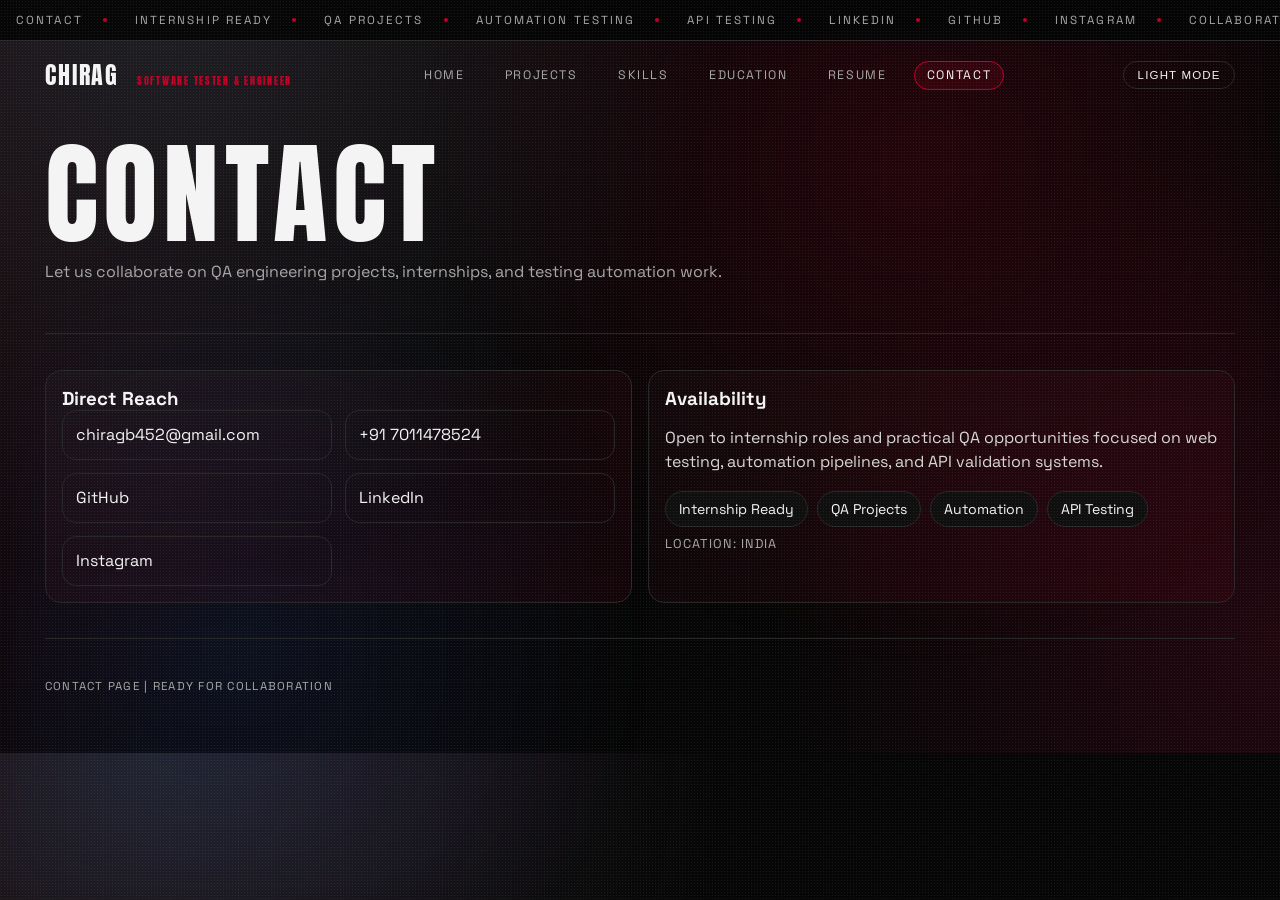
<file: contact.html>
<!DOCTYPE html>
<html lang="en">
  <head>
    <meta charset="UTF-8" />
    <meta name="viewport" content="width=device-width, initial-scale=1.0" />
    <title>Chirag | Contact</title>
    <link rel="preconnect" href="https://fonts.googleapis.com" />
    <link rel="preconnect" href="https://fonts.gstatic.com" crossorigin />
    <link href="https://fonts.googleapis.com/css2?family=Anton&family=Space+Grotesk:wght@400;500;700&display=swap" rel="stylesheet" />
    <link rel="stylesheet" href="./styles.css" />
  </head>
  <body>
    <div class="progress" id="progress"></div>
    <div class="grain"></div>

    <header class="top-strip">
      <div class="ticker">
        <span>Contact</span><span>Internship Ready</span><span>QA Projects</span><span>Automation Testing</span>
        <span>API Testing</span><span>LinkedIn</span><span>GitHub</span><span>Instagram</span><span>Collaboration</span>
      </div>
    </header>

    <div class="page-shell">
      <nav class="site-nav">
        <div class="brand">CHIRAG <small>SOFTWARE TESTER & ENGINEER</small></div>
        <div class="links">
          <a href="./index.html">Home</a>
          <a href="./projects.html">Projects</a>
          <a href="./skills.html">Skills</a>
          <a href="./education.html">Education</a>
          <a href="./resume.html">Resume</a>
          <a class="active" href="./contact.html">Contact</a>
        </div>
        <button class="theme-toggle" id="themeToggle" type="button" aria-label="Toggle dark and light mode">Light Mode</button>
      </nav>

      <section class="block reveal">
        <p class="title-xl">Contact</p>
        <p class="subtitle">Let us collaborate on QA engineering projects, internships, and testing automation work.</p>
      </section>

      <section class="block reveal">
        <div class="grid-2">
          <article class="card" data-tilt="true">
            <h3>Direct Reach</h3>
            <div class="contact-grid">
              <a href="mailto:chiragb452@gmail.com">chiragb452@gmail.com</a>
              <a href="tel:+917011478524">+91 7011478524</a>
              <a href="https://github.com/Chirag94978" target="_blank" rel="noreferrer">GitHub</a>
              <a href="https://www.linkedin.com/in/chirag-bhardwaj03/" target="_blank" rel="noreferrer">LinkedIn</a>
              <a href="https://www.instagram.com/_chirag__bhardwaj_/" target="_blank" rel="noreferrer">Instagram</a>
            </div>
          </article>

          <article class="card" data-tilt="true">
            <h3>Availability</h3>
            <p>Open to internship roles and practical QA opportunities focused on web testing, automation pipelines, and API validation systems.</p>
            <div class="chips">
              <span>Internship Ready</span><span>QA Projects</span><span>Automation</span><span>API Testing</span>
            </div>
            <p class="meta">Location: India</p>
          </article>
        </div>
      </section>

      <p class="footer">CONTACT PAGE | READY FOR COLLABORATION</p>
    </div>

    <script src="./script.js"></script>
  </body>
</html>
</file>
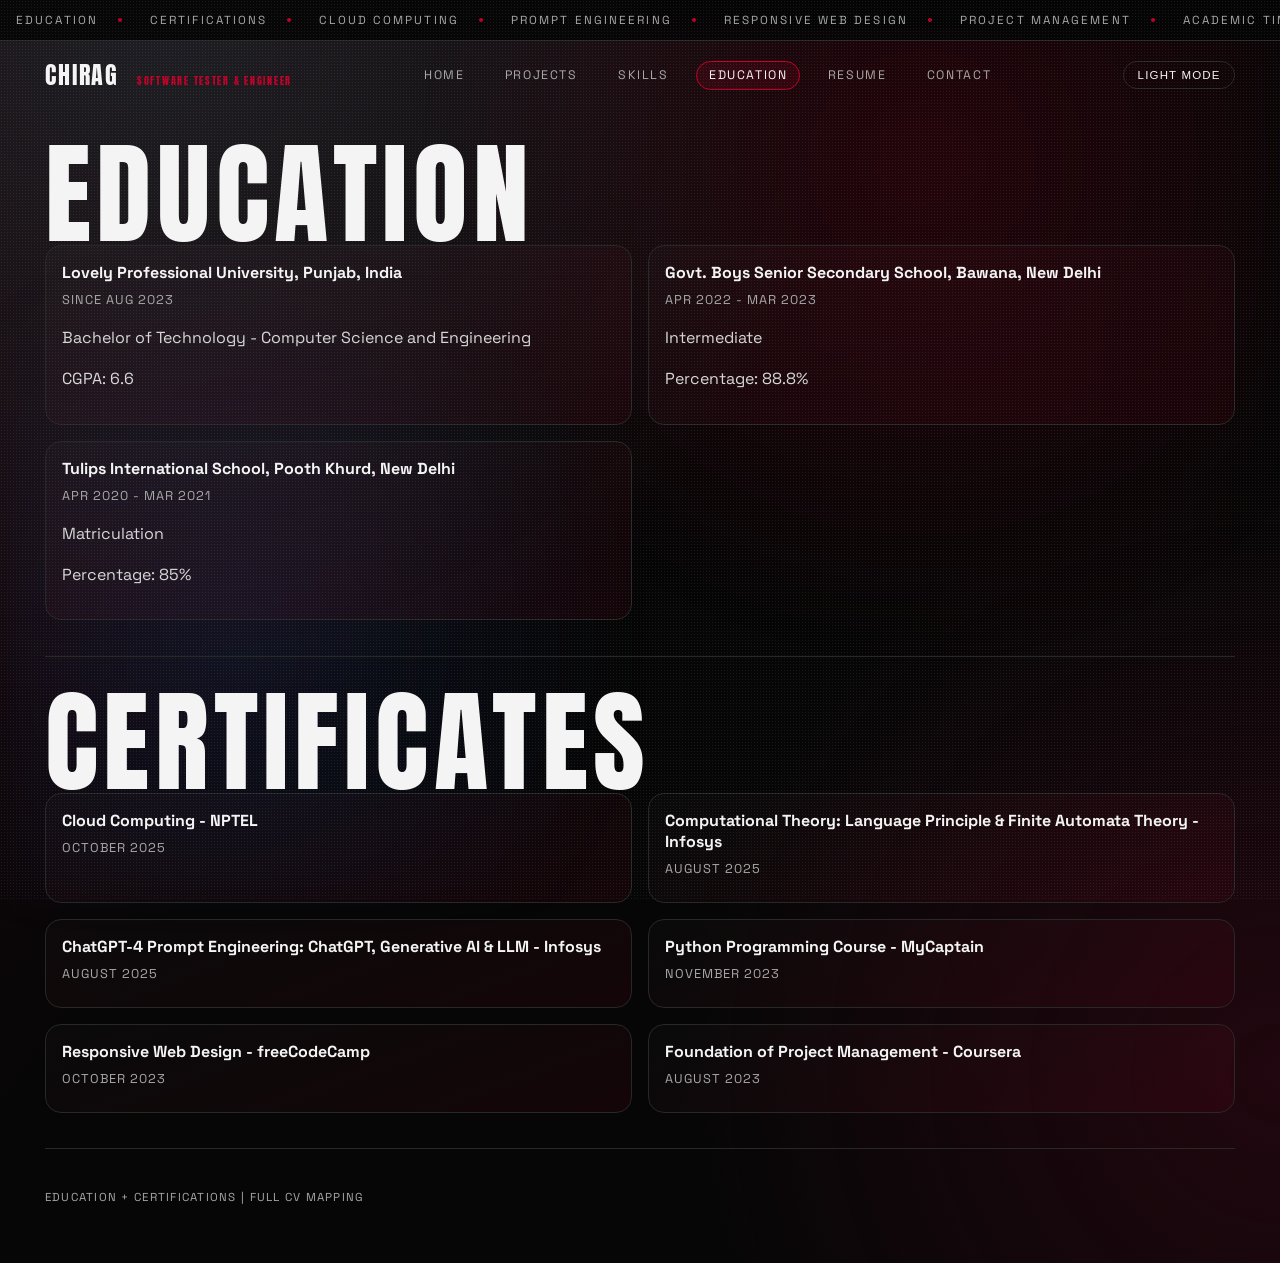
<file: education.html>
<!DOCTYPE html>
<html lang="en">
  <head>
    <meta charset="UTF-8" />
    <meta name="viewport" content="width=device-width, initial-scale=1.0" />
    <title>Chirag | Education</title>
    <link rel="preconnect" href="https://fonts.googleapis.com" />
    <link rel="preconnect" href="https://fonts.gstatic.com" crossorigin />
    <link href="https://fonts.googleapis.com/css2?family=Anton&family=Space+Grotesk:wght@400;500;700&display=swap" rel="stylesheet" />
    <link rel="stylesheet" href="./styles.css" />
  </head>
  <body>
    <div class="progress" id="progress"></div>
    <div class="grain"></div>

    <header class="top-strip">
      <div class="ticker">
        <span>Education</span><span>Certifications</span><span>Cloud Computing</span><span>Prompt Engineering</span>
        <span>Responsive Web Design</span><span>Project Management</span><span>Academic Timeline</span><span>CSE</span>
      </div>
    </header>

    <div class="page-shell">
      <nav class="site-nav">
        <div class="brand">CHIRAG <small>SOFTWARE TESTER & ENGINEER</small></div>
        <div class="links">
          <a href="./index.html">Home</a>
          <a href="./projects.html">Projects</a>
          <a href="./skills.html">Skills</a>
          <a class="active" href="./education.html">Education</a>
          <a href="./resume.html">Resume</a>
          <a href="./contact.html">Contact</a>
        </div>
        <button class="theme-toggle" id="themeToggle" type="button" aria-label="Toggle dark and light mode">Light Mode</button>
      </nav>

      <section class="block reveal">
        <p class="title-xl">Education</p>
        <div class="grid-2">
          <article class="card" data-tilt="true">
            <h4>Lovely Professional University, Punjab, India</h4>
            <p class="meta">Since Aug 2023</p>
            <p>Bachelor of Technology - Computer Science and Engineering</p>
            <p>CGPA: 6.6</p>
          </article>

          <article class="card" data-tilt="true">
            <h4>Govt. Boys Senior Secondary School, Bawana, New Delhi</h4>
            <p class="meta">Apr 2022 - Mar 2023</p>
            <p>Intermediate</p>
            <p>Percentage: 88.8%</p>
          </article>

          <article class="card" data-tilt="true">
            <h4>Tulips International School, Pooth Khurd, New Delhi</h4>
            <p class="meta">Apr 2020 - Mar 2021</p>
            <p>Matriculation</p>
            <p>Percentage: 85%</p>
          </article>
        </div>
      </section>

      <section class="block reveal">
        <p class="title-xl">Certificates</p>
        <div class="grid-2">
          <article class="card" data-tilt="true"><h4>Cloud Computing - NPTEL</h4><p class="meta">October 2025</p></article>
          <article class="card" data-tilt="true"><h4>Computational Theory: Language Principle & Finite Automata Theory - Infosys</h4><p class="meta">August 2025</p></article>
          <article class="card" data-tilt="true"><h4>ChatGPT-4 Prompt Engineering: ChatGPT, Generative AI & LLM - Infosys</h4><p class="meta">August 2025</p></article>
          <article class="card" data-tilt="true"><h4>Python Programming Course - MyCaptain</h4><p class="meta">November 2023</p></article>
          <article class="card" data-tilt="true"><h4>Responsive Web Design - freeCodeCamp</h4><p class="meta">October 2023</p></article>
          <article class="card" data-tilt="true"><h4>Foundation of Project Management - Coursera</h4><p class="meta">August 2023</p></article>
        </div>
      </section>

      <p class="footer">EDUCATION + CERTIFICATIONS | FULL CV MAPPING</p>
    </div>

    <script src="./script.js"></script>
  </body>
</html>
</file>
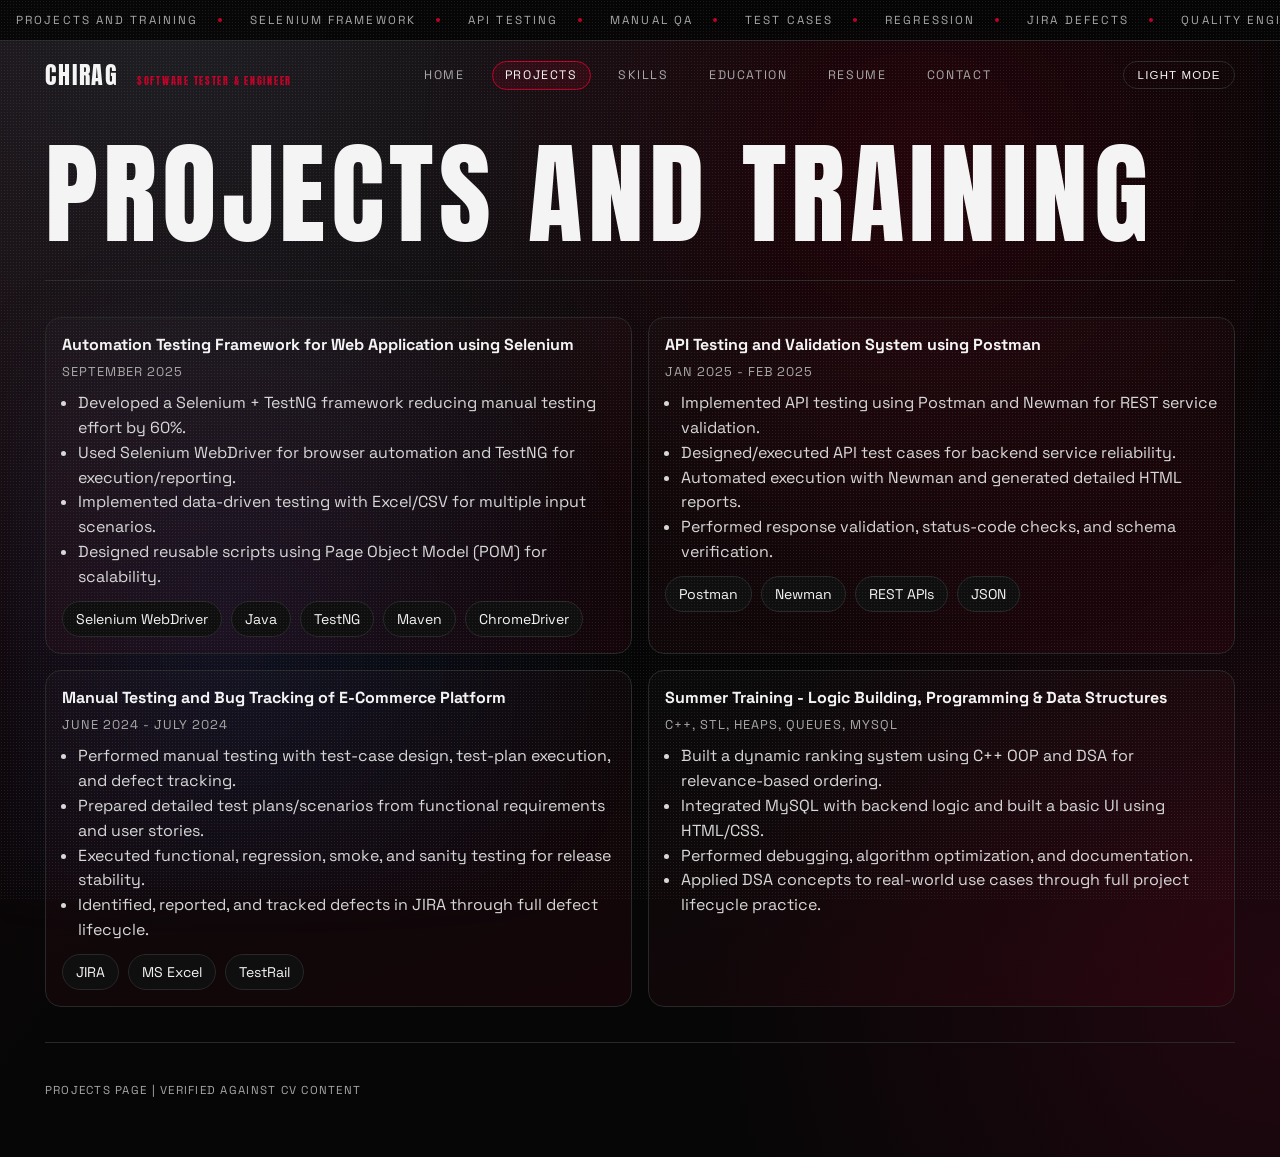
<file: projects.html>
<!DOCTYPE html>
<html lang="en">
  <head>
    <meta charset="UTF-8" />
    <meta name="viewport" content="width=device-width, initial-scale=1.0" />
    <title>Chirag | Projects and Training</title>
    <link rel="preconnect" href="https://fonts.googleapis.com" />
    <link rel="preconnect" href="https://fonts.gstatic.com" crossorigin />
    <link href="https://fonts.googleapis.com/css2?family=Anton&family=Space+Grotesk:wght@400;500;700&display=swap" rel="stylesheet" />
    <link rel="stylesheet" href="./styles.css" />
  </head>
  <body>
    <div class="progress" id="progress"></div>
    <div class="grain"></div>

    <header class="top-strip">
      <div class="ticker">
        <span>Projects and Training</span><span>Selenium Framework</span><span>API Testing</span><span>Manual QA</span>
        <span>Test Cases</span><span>Regression</span><span>JIRA Defects</span><span>Quality Engineering</span>
      </div>
    </header>

    <div class="page-shell">
      <nav class="site-nav">
        <div class="brand">CHIRAG <small>SOFTWARE TESTER & ENGINEER</small></div>
        <div class="links">
          <a href="./index.html">Home</a>
          <a class="active" href="./projects.html">Projects</a>
          <a href="./skills.html">Skills</a>
          <a href="./education.html">Education</a>
          <a href="./resume.html">Resume</a>
          <a href="./contact.html">Contact</a>
        </div>
        <button class="theme-toggle" id="themeToggle" type="button" aria-label="Toggle dark and light mode">Light Mode</button>
      </nav>

      <section class="block reveal">
        <p class="title-xl">Projects and Training</p>
      </section>

      <section class="block reveal">
        <div class="grid-2">
          <article class="card glitch" data-tilt="true">
            <h4>Automation Testing Framework for Web Application using Selenium</h4>
            <p class="meta">September 2025</p>
            <ul class="list-clean">
              <li>Developed a Selenium + TestNG framework reducing manual testing effort by 60%.</li>
              <li>Used Selenium WebDriver for browser automation and TestNG for execution/reporting.</li>
              <li>Implemented data-driven testing with Excel/CSV for multiple input scenarios.</li>
              <li>Designed reusable scripts using Page Object Model (POM) for scalability.</li>
            </ul>
            <div class="chips">
              <span>Selenium WebDriver</span><span>Java</span><span>TestNG</span><span>Maven</span><span>ChromeDriver</span>
            </div>
          </article>

          <article class="card glitch" data-tilt="true">
            <h4>API Testing and Validation System using Postman</h4>
            <p class="meta">Jan 2025 - Feb 2025</p>
            <ul class="list-clean">
              <li>Implemented API testing using Postman and Newman for REST service validation.</li>
              <li>Designed/executed API test cases for backend service reliability.</li>
              <li>Automated execution with Newman and generated detailed HTML reports.</li>
              <li>Performed response validation, status-code checks, and schema verification.</li>
            </ul>
            <div class="chips">
              <span>Postman</span><span>Newman</span><span>REST APIs</span><span>JSON</span>
            </div>
          </article>

          <article class="card glitch" data-tilt="true">
            <h4>Manual Testing and Bug Tracking of E-Commerce Platform</h4>
            <p class="meta">June 2024 - July 2024</p>
            <ul class="list-clean">
              <li>Performed manual testing with test-case design, test-plan execution, and defect tracking.</li>
              <li>Prepared detailed test plans/scenarios from functional requirements and user stories.</li>
              <li>Executed functional, regression, smoke, and sanity testing for release stability.</li>
              <li>Identified, reported, and tracked defects in JIRA through full defect lifecycle.</li>
            </ul>
            <div class="chips">
              <span>JIRA</span><span>MS Excel</span><span>TestRail</span>
            </div>
          </article>

          <article class="card glitch" data-tilt="true">
            <h4>Summer Training - Logic Building, Programming & Data Structures</h4>
            <p class="meta">C++, STL, Heaps, Queues, MySQL</p>
            <ul class="list-clean">
              <li>Built a dynamic ranking system using C++ OOP and DSA for relevance-based ordering.</li>
              <li>Integrated MySQL with backend logic and built a basic UI using HTML/CSS.</li>
              <li>Performed debugging, algorithm optimization, and documentation.</li>
              <li>Applied DSA concepts to real-world use cases through full project lifecycle practice.</li>
            </ul>
          </article>
        </div>
      </section>

      <p class="footer">PROJECTS PAGE | VERIFIED AGAINST CV CONTENT</p>
    </div>

    <script src="./script.js"></script>
  </body>
</html>
</file>
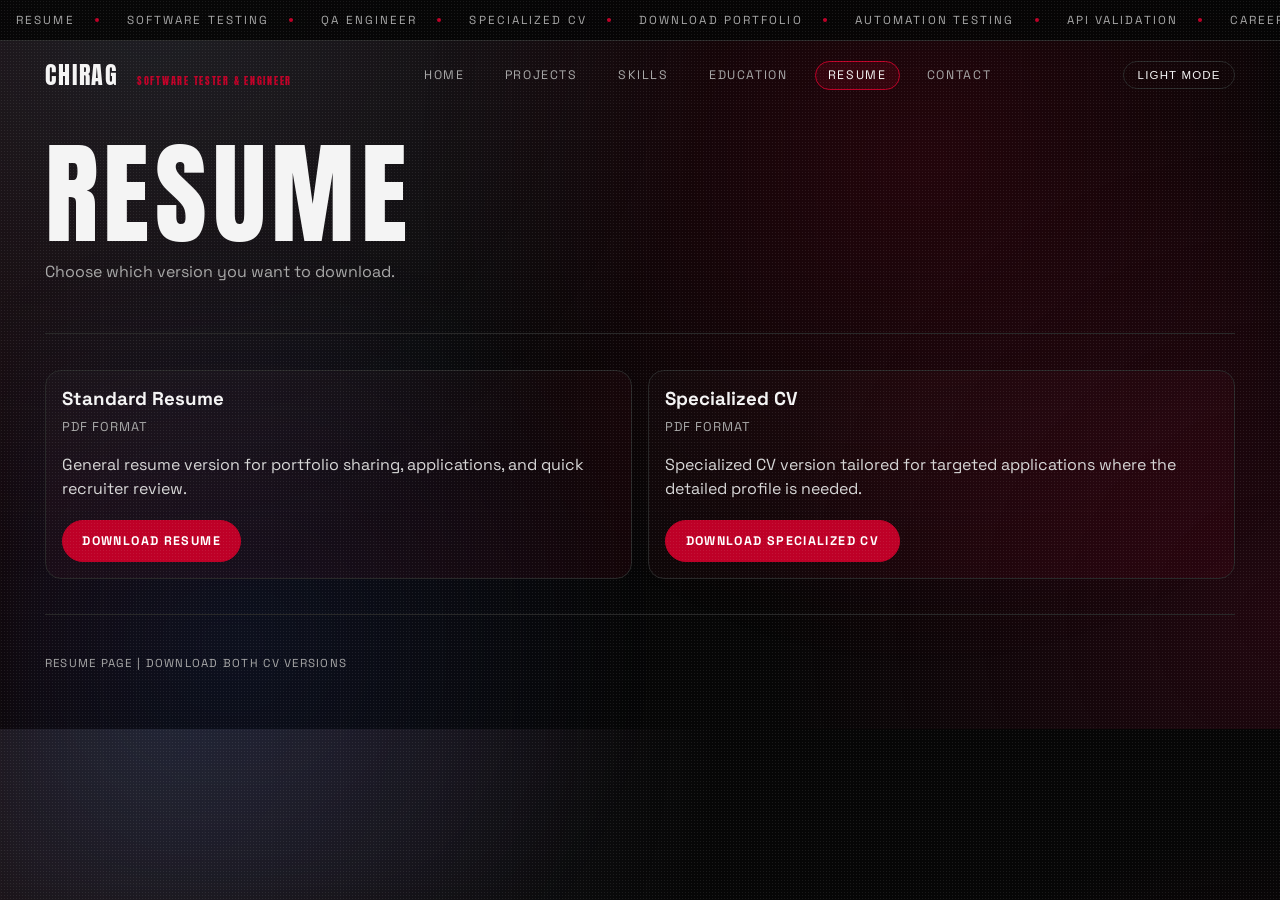
<file: resume.html>
<!DOCTYPE html>
<html lang="en">
  <head>
    <meta charset="UTF-8" />
    <meta name="viewport" content="width=device-width, initial-scale=1.0" />
    <title>Chirag | Resume</title>
    <link rel="preconnect" href="https://fonts.googleapis.com" />
    <link rel="preconnect" href="https://fonts.gstatic.com" crossorigin />
    <link href="https://fonts.googleapis.com/css2?family=Anton&family=Space+Grotesk:wght@400;500;700&display=swap" rel="stylesheet" />
    <link rel="stylesheet" href="./styles.css" />
  </head>
  <body>
    <div class="progress" id="progress"></div>
    <div class="grain"></div>

    <header class="top-strip">
      <div class="ticker">
        <span>Resume</span><span>Software Testing</span><span>QA Engineer</span><span>Specialized CV</span>
        <span>Download Portfolio</span><span>Automation Testing</span><span>API Validation</span><span>Career Profile</span>
      </div>
    </header>

    <div class="page-shell">
      <nav class="site-nav">
        <div class="brand">CHIRAG <small>SOFTWARE TESTER & ENGINEER</small></div>
        <div class="links">
          <a href="./index.html">Home</a>
          <a href="./projects.html">Projects</a>
          <a href="./skills.html">Skills</a>
          <a href="./education.html">Education</a>
          <a class="active" href="./resume.html">Resume</a>
          <a href="./contact.html">Contact</a>
        </div>
        <button class="theme-toggle" id="themeToggle" type="button" aria-label="Toggle dark and light mode">Light Mode</button>
      </nav>

      <section class="block reveal">
        <p class="title-xl">Resume</p>
        <p class="subtitle">Choose which version you want to download.</p>
      </section>

      <section class="block reveal">
        <div class="grid-2">
          <article class="card" data-tilt="true">
            <h3>Standard Resume</h3>
            <p class="meta">PDF Format</p>
            <p>General resume version for portfolio sharing, applications, and quick recruiter review.</p>
            <div class="cta-row">
              <a class="btn" href="./assets/downloads/Chirag-CV.pdf" download="Chirag-CV.pdf">Download Resume</a>
            </div>
          </article>

          <article class="card" data-tilt="true">
            <h3>Specialized CV</h3>
            <p class="meta">PDF Format</p>
            <p>Specialized CV version tailored for targeted applications where the detailed profile is needed.</p>
            <div class="cta-row">
              <a class="btn" href="./assets/downloads/Chirag-Specialized-CV.pdf" download="Chirag-Specialized-CV.pdf">Download Specialized CV</a>
            </div>
          </article>
        </div>
      </section>

      <p class="footer">RESUME PAGE | DOWNLOAD BOTH CV VERSIONS</p>
    </div>

    <script src="./script.js"></script>
  </body>
</html>
</file>
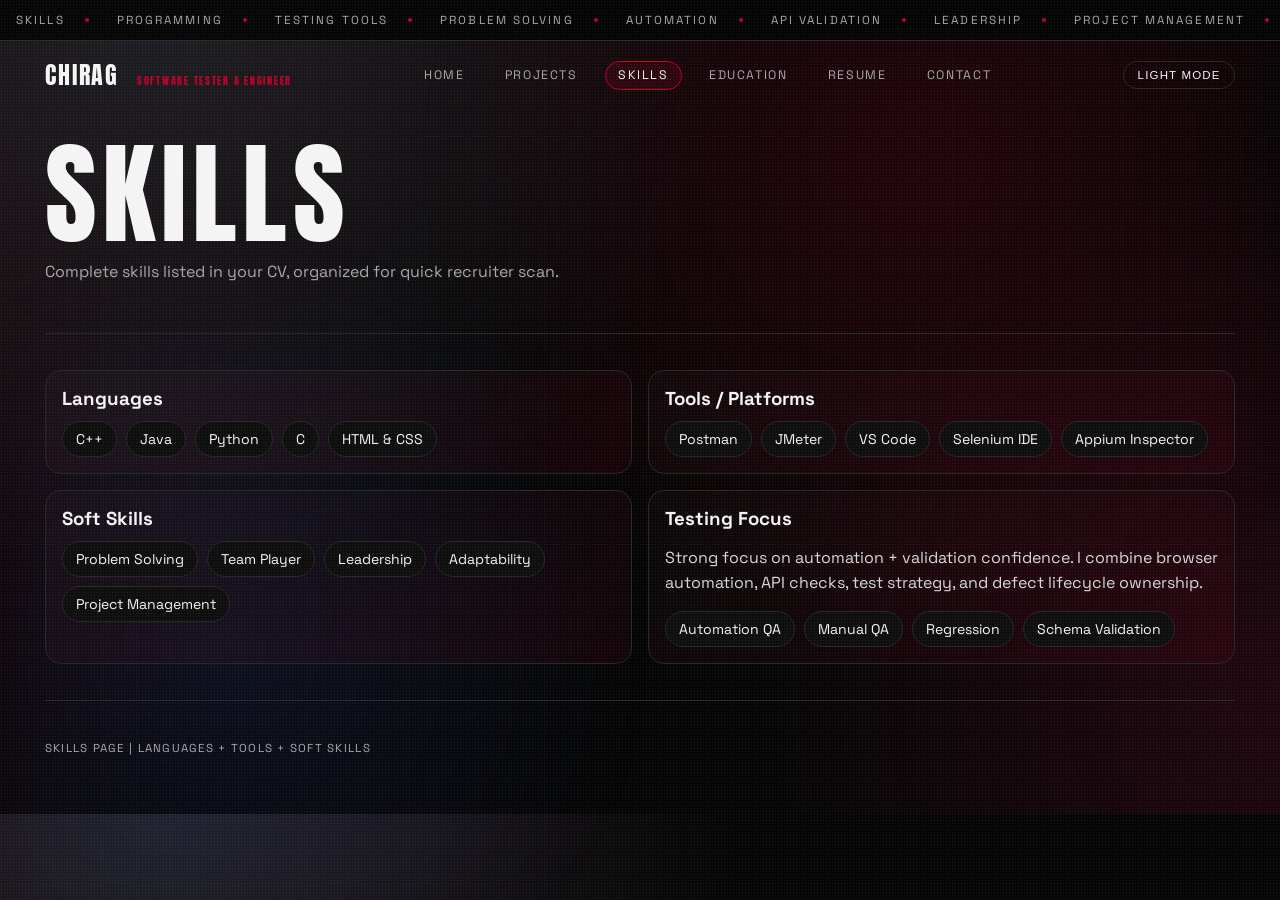
<file: skills.html>
<!DOCTYPE html>
<html lang="en">
  <head>
    <meta charset="UTF-8" />
    <meta name="viewport" content="width=device-width, initial-scale=1.0" />
    <title>Chirag | Skills</title>
    <link rel="preconnect" href="https://fonts.googleapis.com" />
    <link rel="preconnect" href="https://fonts.gstatic.com" crossorigin />
    <link href="https://fonts.googleapis.com/css2?family=Anton&family=Space+Grotesk:wght@400;500;700&display=swap" rel="stylesheet" />
    <link rel="stylesheet" href="./styles.css" />
  </head>
  <body>
    <div class="progress" id="progress"></div>
    <div class="grain"></div>

    <header class="top-strip">
      <div class="ticker">
        <span>Skills</span><span>Programming</span><span>Testing Tools</span><span>Problem Solving</span>
        <span>Automation</span><span>API Validation</span><span>Leadership</span><span>Project Management</span>
      </div>
    </header>

    <div class="page-shell">
      <nav class="site-nav">
        <div class="brand">CHIRAG <small>SOFTWARE TESTER & ENGINEER</small></div>
        <div class="links">
          <a href="./index.html">Home</a>
          <a href="./projects.html">Projects</a>
          <a class="active" href="./skills.html">Skills</a>
          <a href="./education.html">Education</a>
          <a href="./resume.html">Resume</a>
          <a href="./contact.html">Contact</a>
        </div>
        <button class="theme-toggle" id="themeToggle" type="button" aria-label="Toggle dark and light mode">Light Mode</button>
      </nav>

      <section class="block reveal">
        <p class="title-xl">Skills</p>
        <p class="subtitle">Complete skills listed in your CV, organized for quick recruiter scan.</p>
      </section>

      <section class="block reveal">
        <div class="grid-2">
          <article class="card" data-tilt="true">
            <h3>Languages</h3>
            <div class="chips">
              <span>C++</span><span>Java</span><span>Python</span><span>C</span><span>HTML & CSS</span>
            </div>
          </article>

          <article class="card" data-tilt="true">
            <h3>Tools / Platforms</h3>
            <div class="chips">
              <span>Postman</span><span>JMeter</span><span>VS Code</span><span>Selenium IDE</span><span>Appium Inspector</span>
            </div>
          </article>

          <article class="card" data-tilt="true">
            <h3>Soft Skills</h3>
            <div class="chips">
              <span>Problem Solving</span><span>Team Player</span><span>Leadership</span><span>Adaptability</span><span>Project Management</span>
            </div>
          </article>

          <article class="card" data-tilt="true">
            <h3>Testing Focus</h3>
            <p>
              Strong focus on automation + validation confidence. I combine browser automation,
              API checks, test strategy, and defect lifecycle ownership.
            </p>
            <div class="chips">
              <span>Automation QA</span><span>Manual QA</span><span>Regression</span><span>Schema Validation</span>
            </div>
          </article>
        </div>
      </section>

      <p class="footer">SKILLS PAGE | LANGUAGES + TOOLS + SOFT SKILLS</p>
    </div>

    <script src="./script.js"></script>
  </body>
</html>
</file>
<file: styles.css>
:root {
  --bg: #060606;
  --bg-soft: #101010;
  --surface: #141414;
  --line: #282828;
  --text: #f4f4f4;
  --muted: #a7a7a7;
  --red: #be0027;
  --red-soft: #620014;
  --max: 1240px;
}

body[data-theme="light"] {
  --bg: #f2f2f4;
  --bg-soft: #ffffff;
  --surface: #ffffff;
  --line: #c9c9d0;
  --text: #16171a;
  --muted: #4e525a;
  --red: #be0027;
  --red-soft: #9c1230;
}

* {
  box-sizing: border-box;
}

html,
body {
  margin: 0;
  padding: 0;
  background:
    radial-gradient(circle at 12% 0%, #1e1f24 0%, transparent 42%),
    radial-gradient(circle at 100% 85%, #21070f 0%, transparent 36%),
    linear-gradient(125deg, rgba(190, 0, 39, 0.12) 0%, transparent 38%),
    var(--bg);
  color: var(--text);
  font-family: "Space Grotesk", "Segoe UI", sans-serif;
  scroll-behavior: smooth;
  overflow-x: hidden;
  position: relative;
  isolation: isolate;
}
body::before,
body::after {
  content: "";
  position: fixed;
  inset: 0;
  pointer-events: none;
}
body::before {
  z-index: -2;
  background:
    radial-gradient(circle at 72% 18%, rgba(190, 0, 39, 0.16) 0%, transparent 42%),
    radial-gradient(circle at 18% 72%, rgba(81, 112, 255, 0.1) 0%, transparent 34%);
  filter: blur(20px);
}
body::after {
  z-index: -1;
  background-image:
    linear-gradient(rgba(255, 255, 255, 0.045) 1px, transparent 1px),
    linear-gradient(90deg, rgba(255, 255, 255, 0.045) 1px, transparent 1px);
  background-size: 34px 34px;
  opacity: 0.22;
}

a {
  color: inherit;
  text-decoration: none;
}

.progress {
  position: fixed;
  top: 0;
  left: 0;
  width: 0;
  height: 3px;
  background: linear-gradient(90deg, var(--red), #ff244f);
  z-index: 1000;
}

.grain {
  position: fixed;
  inset: 0;
  pointer-events: none;
  z-index: 999;
  opacity: 0.08;
  background-image: radial-gradient(#ffffff 0.35px, transparent 0.35px);
  background-size: 3px 3px;
}

.page-shell {
  width: min(var(--max), 93vw);
  margin: 0 auto;
}

.top-strip {
  position: sticky;
  top: 0;
  z-index: 120;
  border-bottom: 1px solid var(--line);
  backdrop-filter: blur(8px);
  background: rgba(6, 6, 6, 0.92);
  overflow: hidden;
}

.ticker {
  display: flex;
  gap: 1.75rem;
  white-space: nowrap;
  padding: 0.82rem 1rem;
  text-transform: uppercase;
  letter-spacing: 0.18em;
  font-size: 0.73rem;
  color: var(--muted);
  animation: ticker 18s linear infinite;
}

.ticker span::after {
  content: "";
  display: inline-block;
  width: 4px;
  height: 4px;
  margin-left: 1.25rem;
  margin-bottom: 0.15rem;
  border-radius: 999px;
  background: var(--red);
}

.site-nav {
  display: flex;
  align-items: center;
  justify-content: space-between;
  gap: 0.9rem;
  padding: 1rem 0;
}

.brand {
  font-family: "Anton", Impact, sans-serif;
  letter-spacing: 0.08em;
  font-size: 1.5rem;
}

.brand small {
  color: var(--red);
  font-size: 0.64rem;
  letter-spacing: 0.17em;
  margin-left: 0.6rem;
}

.links {
  display: flex;
  flex-wrap: wrap;
  gap: 0.9rem;
}

.links a {
  text-transform: uppercase;
  font-size: 0.77rem;
  letter-spacing: 0.13em;
  color: var(--muted);
  border: 1px solid transparent;
  border-radius: 999px;
  padding: 0.35rem 0.75rem;
  transition: 220ms ease;
}

.links a:hover,
.links a.active {
  color: var(--text);
  border-color: var(--red);
  background: rgba(190, 0, 39, 0.14);
}

.theme-toggle {
  border: 1px solid var(--line);
  background: transparent;
  color: var(--text);
  border-radius: 999px;
  padding: 0.45rem 0.85rem;
  text-transform: uppercase;
  letter-spacing: 0.1em;
  font-size: 0.72rem;
  cursor: pointer;
  transition: 220ms ease;
}

.theme-toggle:hover {
  border-color: var(--red);
  background: rgba(190, 0, 39, 0.12);
}

.hero {
  position: relative;
  min-height: 88vh;
  padding: 1.4rem 0 2.5rem;
  border-top: 1px solid var(--line);
  border-bottom: 1px solid var(--line);
}

.hero-grid {
  display: grid;
  grid-template-columns: 1.1fr 1fr;
  gap: 1.4rem;
  align-items: end;
}

.hero-stack {
  height: clamp(420px, 57vw, 760px);
  position: relative;
  perspective: 900px;
  transform-style: preserve-3d;
}

.bg-name {
  position: absolute;
  left: 50%;
  bottom: 8%;
  transform: translateX(-50%);
  margin: 0;
  font-family: "Anton", Impact, sans-serif;
  font-size: clamp(4rem, 20vw, 17rem);
  letter-spacing: 0.08em;
  color: transparent;
  -webkit-text-stroke: 1.5px rgba(255, 255, 255, 0.45);
  z-index: 1;
  pointer-events: none;
  text-transform: uppercase;
  transition: transform 90ms linear;
}

.hero-glow {
  position: absolute;
  inset: 18% 16% 6% 16%;
  background: radial-gradient(circle, rgba(190, 0, 39, 0.45) 0%, rgba(190, 0, 39, 0.08) 56%, transparent 80%);
  filter: blur(36px);
  z-index: 0;
}

.hero-ring {
  position: absolute;
  width: 66%;
  aspect-ratio: 1;
  top: 14%;
  left: 17%;
  border-radius: 999px;
  border: 1px solid rgba(255, 255, 255, 0.2);
  transform: rotate(18deg) translateZ(5px);
  z-index: 2;
}

.hero-portrait {
  position: absolute;
  left: 50%;
  bottom: 0;
  transform: translateX(-50%) translateZ(50px);
  width: min(480px, 78vw);
  max-height: 100%;
  object-fit: contain;
  z-index: 3;
  filter: drop-shadow(0 38px 44px rgba(0, 0, 0, 0.62));
  transition: transform 300ms ease, filter 300ms ease;
}

.hero-copy {
  display: flex;
  flex-direction: column;
  gap: 1rem;
}

.hero-sidepanel {
  border: 1px solid var(--line);
  border-radius: 20px;
  padding: 1.2rem;
  background: linear-gradient(155deg, rgba(255, 255, 255, 0.03), rgba(190, 0, 39, 0.14));
  backdrop-filter: blur(3px);
  width: min(620px, 100%);
  transform: translateY(-46px);
  position: relative;
  z-index: 4;
}

.side-kicker {
  margin: 0;
  color: var(--red);
  text-transform: uppercase;
  letter-spacing: 0.16em;
  font-size: 0.7rem;
  font-weight: 700;
}

.side-metrics {
  margin-top: 0.6rem;
  display: grid;
  grid-template-columns: repeat(3, minmax(0, 1fr));
  gap: 0.6rem;
}

.side-metrics article {
  border: 1px solid var(--line);
  border-radius: 12px;
  padding: 0.8rem;
  background: rgba(9, 9, 9, 0.55);
}

.m-label {
  margin: 0;
  font-size: 0.62rem;
  color: var(--muted);
  text-transform: uppercase;
  letter-spacing: 0.12em;
}

.m-value {
  margin: 0.3rem 0 0;
  font-size: 0.84rem;
  line-height: 1.35;
  font-weight: 700;
}

.side-stack {
  margin-top: 0.6rem;
  display: flex;
  flex-wrap: wrap;
  gap: 0.45rem;
}

.side-stack span {
  border: 1px solid var(--line);
  border-radius: 999px;
  padding: 0.35rem 0.7rem;
  font-size: 0.72rem;
  background: rgba(14, 14, 14, 0.8);
}

.hero-copy h1 {
  margin-top: -0.45rem;
  margin: 0;
  font-size: clamp(1.9rem, 4.5vw, 4rem);
  text-transform: uppercase;
  line-height: 0.96;
}

.hero-copy p {
  color: var(--muted);
  line-height: 1.65;
  max-width: 47ch;
}

.cta-row {
  margin-top: 1.1rem;
  display: flex;
  flex-wrap: wrap;
  gap: 0.7rem;
}

.btn {
  border: 1px solid var(--red);
  background: var(--red);
  color: #fff;
  text-transform: uppercase;
  letter-spacing: 0.11em;
  font-size: 0.78rem;
  font-weight: 700;
  padding: 0.76rem 1.22rem;
  border-radius: 999px;
  transition: 220ms ease;
}

.btn:hover {
  background: #fff;
  color: #111;
  transform: translateY(-2px);
}

.btn.secondary {
  background: transparent;
  border-color: var(--line);
  color: var(--text);
}

.btn.secondary:hover {
  border-color: var(--red);
  color: var(--text);
  background: rgba(190, 0, 39, 0.16);
}

.download-strip {
  display: flex;
  flex-wrap: wrap;
  align-items: center;
  gap: 0.75rem;
}

.download-label {
  margin: 0;
  color: var(--muted);
  font-size: 0.78rem;
  letter-spacing: 0.1em;
  text-transform: uppercase;
}

.download-actions {
  display: flex;
  flex-wrap: wrap;
  gap: 0.6rem;
}

.download-chip {
  border: 1px solid var(--line);
  border-radius: 999px;
  padding: 0.55rem 0.9rem;
  font-size: 0.78rem;
  letter-spacing: 0.08em;
  text-transform: uppercase;
  background: rgba(255, 255, 255, 0.03);
  transition: 220ms ease;
}

.download-chip:hover {
  border-color: var(--red);
  background: rgba(190, 0, 39, 0.14);
  color: var(--text);
  transform: translateY(-2px);
}

.float-book {
  position: fixed;
  right: 1.3rem;
  bottom: 1.3rem;
  z-index: 200;
  animation: pulse 2.2s ease-in-out infinite;
}

.stats {
  display: grid;
  grid-template-columns: repeat(3, minmax(0, 1fr));
  gap: 0.9rem;
  padding: 2rem 0;
  border-bottom: 1px solid var(--line);
}

.stat-pill {
  border: 1px solid var(--line);
  border-radius: 999px;
  padding: 1rem 1.1rem;
  background: linear-gradient(165deg, rgba(190, 0, 39, 0.1), #101010);
}

.stat-pill p { margin: 0; }

.stat-pill .label {
  font-size: 0.7rem;
  text-transform: uppercase;
  letter-spacing: 0.16em;
  color: var(--muted);
}

.stat-pill .value {
  margin-top: 0.34rem;
  font-size: 1.09rem;
  font-weight: 700;
}

.block {
  padding: 2.2rem 0;
  border-bottom: 1px solid var(--line);
}

.title-xl {
  margin: 0;
  font-family: "Anton", Impact, sans-serif;
  letter-spacing: 0.05em;
  text-transform: uppercase;
  font-size: clamp(2.4rem, 10vw, 7rem);
  line-height: 0.9;
}

.subtitle {
  color: var(--muted);
  max-width: 74ch;
}

.grid-2 {
  display: grid;
  grid-template-columns: 1fr 1fr;
  gap: 1rem;
}

.card {
  border: 1px solid var(--line);
  border-radius: 16px;
  padding: 1rem;
  background: linear-gradient(160deg, rgba(255, 255, 255, 0.02), rgba(190, 0, 39, 0.08));
  transform-style: preserve-3d;
  transition: transform 240ms ease, border-color 240ms ease, box-shadow 240ms ease;
}

.card:hover {
  border-color: rgba(190, 0, 39, 0.7);
  box-shadow: 0 12px 30px rgba(0, 0, 0, 0.3);
}

.card h3,
.card h4 { margin: 0; }

.card .meta {
  color: var(--muted);
  font-size: 0.8rem;
  text-transform: uppercase;
  letter-spacing: 0.08em;
  margin: 0.45rem 0;
}

.card p,
.card li {
  color: #d7d7d7;
  line-height: 1.55;
}

.list-clean {
  margin: 0.6rem 0 0;
  padding-left: 1rem;
}

.chips {
  display: flex;
  flex-wrap: wrap;
  gap: 0.55rem;
  margin-top: 0.7rem;
}

.chips span {
  border: 1px solid var(--line);
  border-radius: 999px;
  padding: 0.5rem 0.82rem;
  font-size: 0.88rem;
  background: #0f0f0f;
  color: #f4f4f4;
}

.contact-grid {
  display: grid;
  grid-template-columns: 1fr 1fr;
  gap: 0.8rem;
}

.contact-grid a {
  border: 1px solid var(--line);
  border-radius: 14px;
  padding: 0.85rem;
  transition: 220ms ease;
}

.contact-grid a:hover {
  border-color: var(--red);
  transform: translateY(-2px);
  background: rgba(190, 0, 39, 0.12);
}

.reveal {
  opacity: 0;
  transform: translateY(38px);
  transition: opacity 700ms cubic-bezier(0.2, 0.85, 0.2, 1), transform 700ms cubic-bezier(0.2, 0.85, 0.2, 1);
}

.reveal.show {
  opacity: 1;
  transform: translateY(0);
}

.glitch:hover { animation: glitch 320ms linear; }

.footer {
  padding: 1.8rem 0 3rem;
  color: var(--muted);
  text-transform: uppercase;
  letter-spacing: 0.11em;
  font-size: 0.72rem;
}

body[data-theme="light"] {
  background:
    radial-gradient(circle at 12% 0%, #ffffff 0%, transparent 41%),
    radial-gradient(circle at 100% 80%, #ffd9df 0%, transparent 32%),
    linear-gradient(125deg, rgba(190, 0, 39, 0.07) 0%, transparent 38%),
    var(--bg);
}

body[data-theme="light"] .top-strip { background: rgba(243, 243, 247, 0.9); }
body[data-theme="light"] .grain { opacity: 0.03; }
body[data-theme="light"] .hero-ring { border-color: rgba(0, 0, 0, 0.2); }
body[data-theme="light"] .bg-name { -webkit-text-stroke: 1.5px rgba(0, 0, 0, 0.33); }
body[data-theme="light"] .card p,
body[data-theme="light"] .card li { color: #2a2e34; }
body[data-theme="light"] .chips span {
  background: #f5f6f8;
  color: #20242a;
  border-color: #b9c0ca;
}
body[data-theme="light"] .contact-grid a {
  background: #f7f7fa;
  color: #23262c;
}
body[data-theme="light"] .download-chip {
  background: #f8f8fa;
  color: #20242a;
  border-color: #b9c0ca;
}
body[data-theme="light"] .stat-pill {
  background: linear-gradient(165deg, rgba(190, 0, 39, 0.08), #f8f8fb);
}
body[data-theme="light"] .btn.secondary { color: #1a1e24; }
body[data-theme="light"]::before {
  background:
    radial-gradient(circle at 74% 20%, rgba(190, 0, 39, 0.1) 0%, transparent 45%),
    radial-gradient(circle at 20% 75%, rgba(88, 105, 179, 0.08) 0%, transparent 36%);
  filter: blur(18px);
}
body[data-theme="light"]::after {
  background-image:
    linear-gradient(rgba(20, 22, 28, 0.055) 1px, transparent 1px),
    linear-gradient(90deg, rgba(20, 22, 28, 0.055) 1px, transparent 1px);
  opacity: 0.16;
}

@keyframes pulse {
  0%, 100% { box-shadow: 0 0 0 0 rgba(190, 0, 39, 0.45); }
  50% { box-shadow: 0 0 0 12px rgba(190, 0, 39, 0); }
}

@keyframes ticker { from { transform: translateX(0); } to { transform: translateX(-50%); } }

@keyframes glitch {
  0% { transform: translate(0); }
  25% { transform: translate(-1px, 1px); }
  50% { transform: translate(1px, -1px); }
  75% { transform: translate(-1px, -1px); }
  100% { transform: translate(0); }
}

@media (max-width: 1024px) {
  .hero-grid,
  .grid-2,
  .contact-grid,
  .stats { grid-template-columns: 1fr; }

  .side-metrics { grid-template-columns: 1fr; }
  .hero-sidepanel { transform: translateY(-10px); width: 100%; }
  .hero-copy h1 { margin-top: 0; }

  .hero { min-height: auto; }

  .float-book {
    right: 0.9rem;
    bottom: 0.9rem;
  }
}

@media (max-width: 760px) {
  .site-nav {
    align-items: flex-start;
    flex-direction: column;
  }

  .links { gap: 0.4rem; }

  .bg-name {
    font-size: clamp(3.4rem, 28vw, 8.6rem);
    bottom: 14%;
    -webkit-text-stroke: 1px rgba(255, 255, 255, 0.4);
  }

  .hero-portrait { width: min(90vw, 420px); }
}



body[data-theme="light"] .hero-sidepanel {
  background: linear-gradient(155deg, rgba(255, 255, 255, 0.75), rgba(190, 0, 39, 0.1));
}
body[data-theme="light"] .side-metrics article {
  background: rgba(255, 255, 255, 0.85);
}
body[data-theme="light"] .side-stack span {
  background: #f8f8fa;
  color: #1f2329;
  border-color: #b9c0ca;
}
</file>
